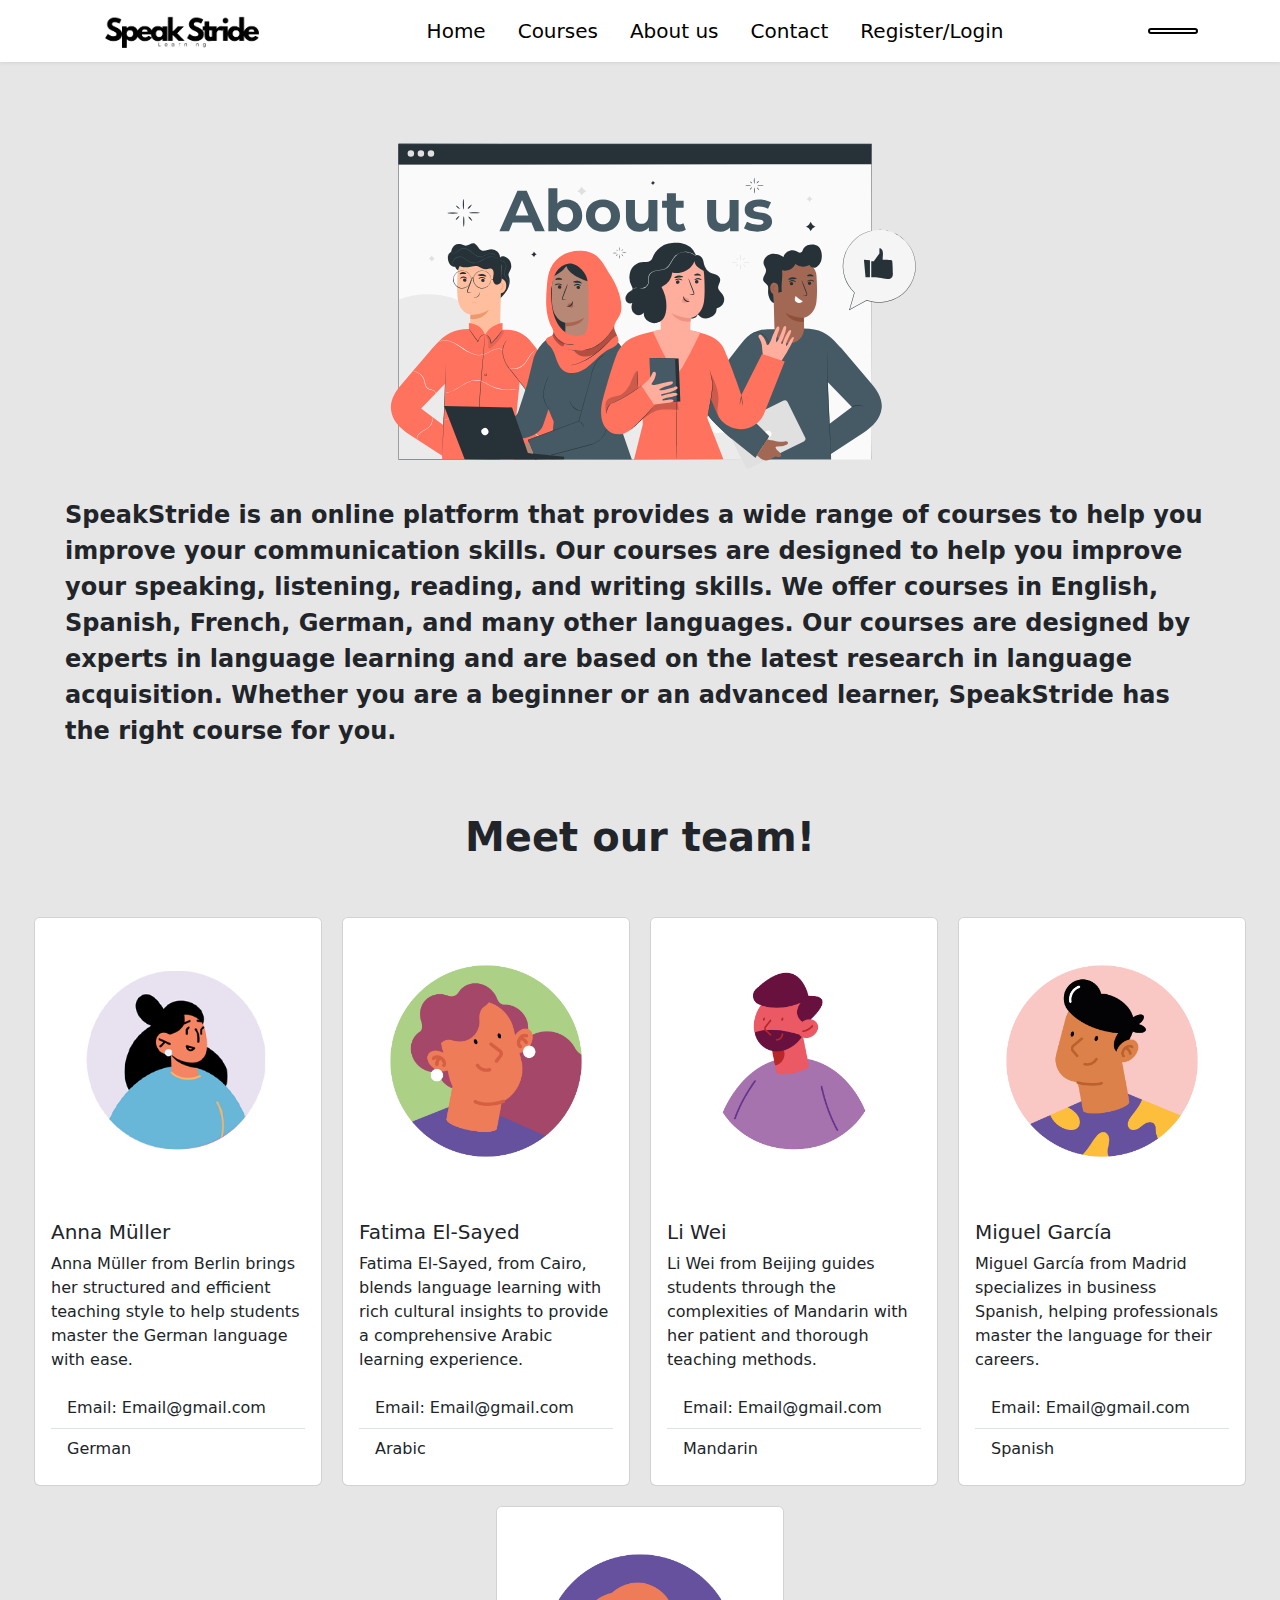
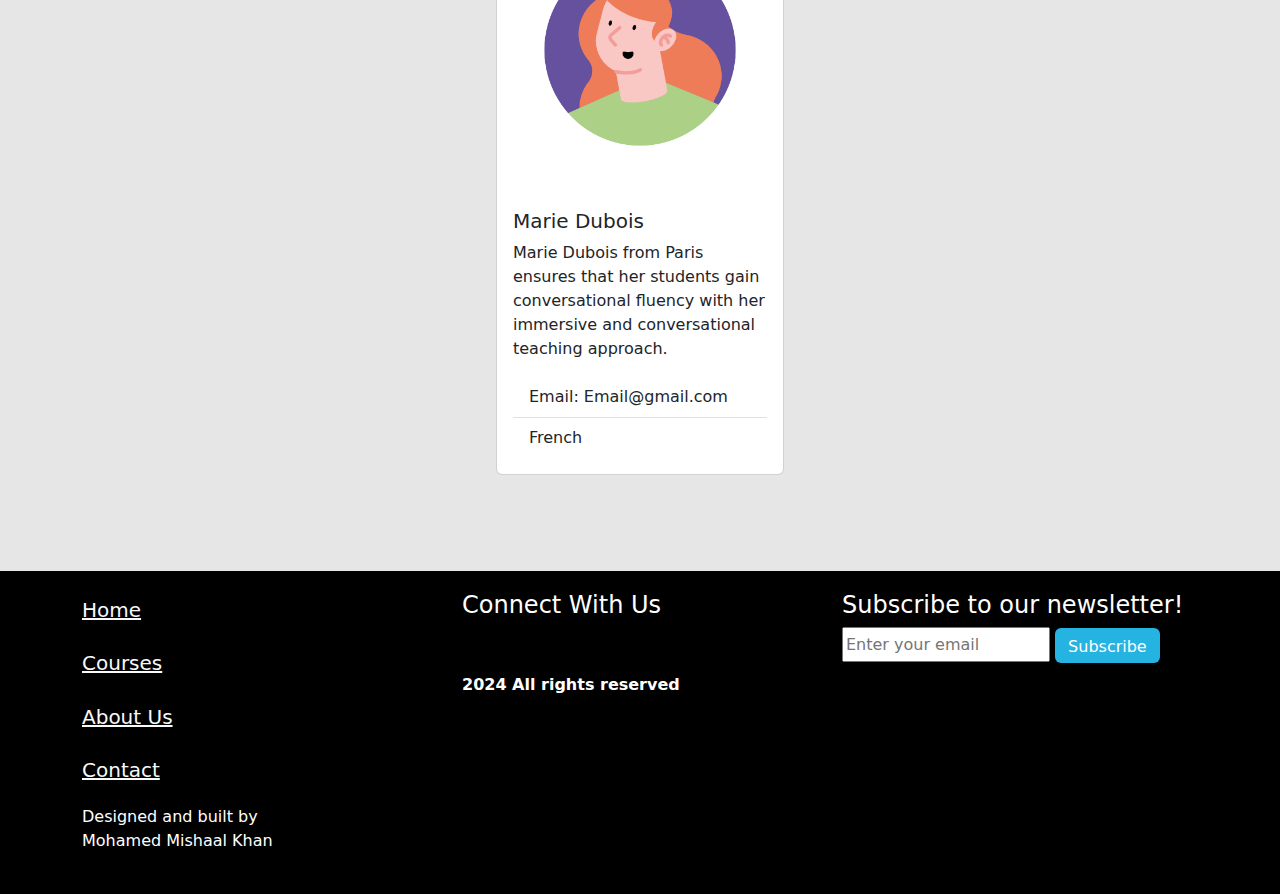
<file: about-us.html>
<!DOCTYPE html>
<html lang="en">
    <head>
        <!-- Meta information for character encoding and viewport settings -->
        <meta charset="UTF-8" />
        <meta name="viewport" content="width=device-width, initial-scale=1.0" />
        <!-- Title of the webpage -->
        <title>SpeakStride</title>
        <!-- Linking to external CSS files for styling -->
        <link rel="stylesheet" href="styles.css" />
        <link href="https://cdn.jsdelivr.net/npm/bootstrap@5.3.3/dist/css/bootstrap.min.css" rel="stylesheet" crossorigin="anonymous" />
        <link
            rel="stylesheet"
            href="https://cdnjs.cloudflare.com/ajax/libs/font-awesome/6.5.2/css/all.min.css"
            integrity="sha512-SnH5WK+bZxgPHs44uWIX+LLJAJ9/2PkPKZ5QiAj6Ta86w+fsb2TkcmfRyVX3pBnMFcV7oQPJkl9QevSCWr3W6A=="
            crossorigin="anonymous"
            referrerpolicy="no-referrer"
        />
        <!-- Internal styling for the body background color and height -->
        <style>
            body {
                position: relative;
                margin: 0;
                background-color: #e6e6e6;
                height: 100vh;
            }

            /* 
            This section is commented out.
            It applies a blurred background image to the body element.
            */
            /*
            body::before {
                content: "";
                position: fixed;
                top: -0%;
                left: -0%;
                right: -0%;
                bottom: -0%;
                background-image: url("./images/4873152.jpg");
                background-repeat: no-repeat;
                background-attachment: fixed;
                background-size: cover;
                background-position: center;
                filter: blur(6px); 
                z-index: -1; 
            }
            */
        </style>
    </head>
    <body>
        <!-- Navigation bar -->
        <nav class="navbar navbar-expand-lg navbar-light" style="background-color: white; box-shadow: 0px 0px 4px 0px #c9c5c5">
            <div class="container">
                <!-- Navbar brand/logo -->
                <a class="navbar-brand fs-4" style="color: black; font-weight: bold" href="index.html">
                    <img src="Logo/Speak_1-removebg-preview.png" alt="logo" style="width: 200px" />
                </a>
                <!-- Navbar toggler for mobile view -->
                <button
                    class="navbar-toggler shadow-none border-1"
                    type="button"
                    style="border: 2px solid #c9c9c9; background-color: white; color: black"
                    data-bs-toggle="offcanvas"
                    data-bs-target="#offcanvasDarkNavbar"
                    aria-controls="offcanvasDarkNavbar"
                    aria-label="Toggle navigation"
                >
                    <i class="fa-solid fa-bars"></i>
                </button>
                <!-- Sidebar for navigation links -->
                <div
                    class="sidebar offcanvas offcanvas-start text-bg-light"
                    tabindex="-1"
                    id="offcanvasDarkNavbar"
                    aria-labelledby="offcanvasDarkNavbarLabel"
                >
                    <!-- Sidebar header -->
                    <div class="offcanvas-header text-white border-bottom">
                        <h5 class="offcanvas-title" id="offcanvasDarkNavbarLabel" style="color: black">SpeakStride</h5>
                        <button type="button" class="btn-close btn-close-black shadow-none" data-bs-dismiss="offcanvas" aria-label="Close"></button>
                    </div>
                    <!-- Sidebar body with navigation links -->
                    <div class="offcanvas-body d-flex flex-column flex-lg-row p-4 p-lg-0">
                        <ul class="navbar-nav justify-content-center align-items-center fs-5 flex-grow-1 pe-3">
                            <li class="nav-item mx-2">
                                <a class="nav-link active" aria-current="page" style="color: black" href="index.html">Home</a>
                            </li>
                            <li class="nav-item mx-2">
                                <a class="nav-link" style="color: black" href="courses.html">Courses</a>
                            </li>
                            <li class="nav-item mx-2">
                                <a class="nav-link" style="color: black" href="about-us.html">About us</a>
                            </li>
                            <li class="nav-item mx-2">
                                <a class="nav-link" style="color: black" href="contact.html">Contact</a>
                            </li>
                            <li class="nav-item mx-2">
                                <a class="nav-link" style="color: black" href="register.html">Register/Login</a>
                            </li>
                        </ul>
                        <!-- Cart button -->
                        <div class="d-flex flex-column flex-lg-row justify-content-center align-items-center gap-3">
                            <button
                                id="cartButton"
                                style="width: 50px; border: 2px solid black; border-radius: 10px; background-color: white; transition: all 0.5s"
                                class="loginButton"
                            >
                                <i class="fa-solid fa-cart-shopping"></i>
                            </button>
                        </div>
                    </div>
                </div>
            </div>
        </nav>
        <!-- Main content section -->
        <div style="display: flex; flex-direction: column; justify-content: center; align-items: center">
            <!-- Image section -->
            <div class="col-12 col-md-6">
                <img src="images/About us page-pana.svg" alt="About Us" class="img-fluid" />
            </div>
            <!-- Text section with information about SpeakStride -->
            <div style="display: flex; flex-direction: column; width: 1150px">
                <h1 class="text-left"></h1>
                <p class="text-left" style="font-size: 1.5em; font-weight: bold">
                    SpeakStride is an online platform that provides a wide range of courses to help you improve your communication skills. Our courses
                    are designed to help you improve your speaking, listening, reading, and writing skills. We offer courses in English, Spanish,
                    French, German, and many other languages. Our courses are designed by experts in language learning and are based on the latest
                    research in language acquisition. Whether you are a beginner or an advanced learner, SpeakStride has the right course for you.
                </p>
            </div>
        </div>
        <br /><br />
        <!-- Team section -->
        <div>
            <h1 class="text-center" style="font-weight: bold">Meet our team!</h1>
            <br />
            <br />
            <!-- Cards with team members information -->
            <div style="display: flex; gap: 20px; justify-content: center; flex-wrap: wrap">
                <div class="col-12 col-md-4" style="width: fit-content">
                    <div class="card" style="width: 18rem">
                        <img src="images/2.png" class="card-img-top" alt="..." />
                        <div class="card-body">
                            <h5 class="card-title">Anna Müller</h5>
                            <p class="card-text">
                                Anna Müller from Berlin brings her structured and efficient teaching style to help students master the German language
                                with ease.
                            </p>
                            <ul class="list-group list-group-flush">
                                <li class="list-group-item">Email: Email@gmail.com</li>
                                <li class="list-group-item">German</li>
                            </ul>
                        </div>
                    </div>
                </div>
                <div class="col-12 col-md-4" style="width: fit-content">
                    <div class="card" style="width: 18rem">
                        <img src="images/4.jpg" class="card-img-top" alt="..." />
                        <div class="card-body">
                            <h5 class="card-title">Fatima El-Sayed</h5>
                            <p class="card-text">
                                Fatima El-Sayed, from Cairo, blends language learning with rich cultural insights to provide a comprehensive Arabic
                                learning experience.
                            </p>
                            <ul class="list-group list-group-flush">
                                <li class="list-group-item">Email: Email@gmail.com</li>
                                <li class="list-group-item">Arabic</li>
                            </ul>
                        </div>
                    </div>
                </div>
                <div class="col-12 col-md-4" style="width: fit-content">
                    <div class="card" style="width: 18rem">
                        <img src="images/3.jpg" class="card-img-top" alt="..." />
                        <div class="card-body">
                            <h5 class="card-title">Li Wei</h5>
                            <p class="card-text">
                                Li Wei from Beijing guides students through the complexities of Mandarin with her patient and thorough teaching
                                methods.
                            </p>
                            <ul class="list-group list-group-flush">
                                <li class="list-group-item">Email: Email@gmail.com</li>
                                <li class="list-group-item">Mandarin</li>
                            </ul>
                        </div>
                    </div>
                </div>
                <div class="col-12 col-md-4" style="width: fit-content">
                    <div class="card" style="width: 18rem">
                        <img src="images/2.jpg" class="card-img-top" alt="..." />
                        <div class="card-body">
                            <h5 class="card-title">Miguel García</h5>
                            <p class="card-text">
                                Miguel García from Madrid specializes in business Spanish, helping professionals master the language for their
                                careers.
                            </p>
                            <ul class="list-group list-group-flush">
                                <li class="list-group-item">Email: Email@gmail.com</li>
                                <li class="list-group-item">Spanish</li>
                            </ul>
                        </div>
                    </div>
                </div>
                <div class="col-12 col-md-4" style="width: fit-content">
                    <div class="card" style="width: 18rem">
                        <img src="images/1.jpg" class="card-img-top" alt="..." />
                        <div class="card-body">
                            <h5 class="card-title">Marie Dubois</h5>
                            <p class="card-text">
                                Marie Dubois from Paris ensures that her students gain conversational fluency with her immersive and conversational
                                teaching approach.
                            </p>
                            <ul class="list-group list-group-flush">
                                <li class="list-group-item">Email: Email@gmail.com</li>
                                <li class="list-group-item">French</li>
                            </ul>
                        </div>
                    </div>
                </div>
            </div>
        </div>
        <br />
        <br />
        <br />
        <br />
        <!-- Footer section -->
        <section class="footer" id="6">
            <div class="container">
                <div class="row footer-cont">
                    <div class="col-12 col-md">
                        <h3><a href="index.html" style="font-size: 20px" class="foot" id="7">Home</a></h3>
                        <h3><a href="courses.html" style="font-size: 20px" class="foot" id="7">Courses</a></h3>
                        <h3><a href="about-us.html" style="font-size: 20px" class="foot" id="7">About Us</a></h3>
                        <h3><a href="contact.html" style="font-size: 20px" class="foot" id="7">Contact</a></h3>
                        <p>
                            Designed and built by<br />
                            Mohamed Mishaal Khan
                        </p>
                    </div>
                    <div class="col-12 col-md">
                        <h4>Connect With Us</h4>
                        <ul class="socil list-unstyled">
                            <li>
                                <a href="https://www.facebook.com" class="fab fa-facebook" aria-hidden="true" title="Facebook" alt="Facebook"></a>
                            </li>
                            <li><a href="https://www.X.com" class="fab fa-twitter" aria-hidden="true" title="twitter" alt="twitter"></a></li>
                            <li>
                                <a href="https://www.instagram.com" class="fab fa-instagram" aria-hidden="true" title="instagram" alt="instagram"></a>
                            </li>
                            <li>
                                <a href="https://www.gmail.com" class="fas fa-envelope" aria-hidden="true" title="Gmail" alt="Gmail"></a>
                            </li>
                            <h4 style="text-align: justify; font-weight: bold; font-size: 1em">2024 All rights reserved</h4>
                        </ul>
                    </div>
                    <div class="col-12 col-md" style="position: relative">
                        <h4>Subscribe to our newsletter!</h4>
                        <form action="#" class="subscribe">
                            <label for="subscribe-email" class="visually-hidden">Email Address</label>
                            <input type="email" placeholder="Enter your email" id="subscribe-email" required style="height: 35px" />
                            <button class="btn" style="background-color: #25b3e1; height: 35px; color: white" id="subscribe-button">Subscribe</button>
                        </form>
                    </div>
                </div>
                <div class="row text-center"></div>
            </div>
        </section>
        <!-- Modal for the shopping cart -->
        <div class="modal fade" id="cartModal" tabindex="-1" aria-labelledby="cartModalLabel" aria-hidden="true">
            <div class="modal-dialog">
                <div class="modal-content">
                    <div class="modal-header">
                        <h5 class="modal-title" id="cartModalLabel">Your Cart</h5>
                        <button type="button" class="btn-close" data-bs-dismiss="modal" aria-label="Close"></button>
                    </div>
                    <div class="modal-body">
                        <ul id="cartItems" class="list-group">
                            <!-- Cart items will be dynamically added here -->
                        </ul>
                        <div class="mt-3">
                            <h5>Total: $<span id="cartTotal">0</span></h5>
                        </div>
                    </div>
                    <div class="modal-footer">
                        <button type="button" class="btn btn-secondary" data-bs-dismiss="modal">Close</button>
                        <button type="button" class="btn btn-primary" id="checkoutButton">Checkout</button>
                    </div>
                </div>
            </div>
        </div>
        <!-- External scripts -->
        <script src="script.js" defer></script>
        <script src="https://cdn.jsdelivr.net/npm/bootstrap@5.3.3/dist/js/bootstrap.bundle.min.js" crossorigin="anonymous"></script>
    </body>
</html>
</file>
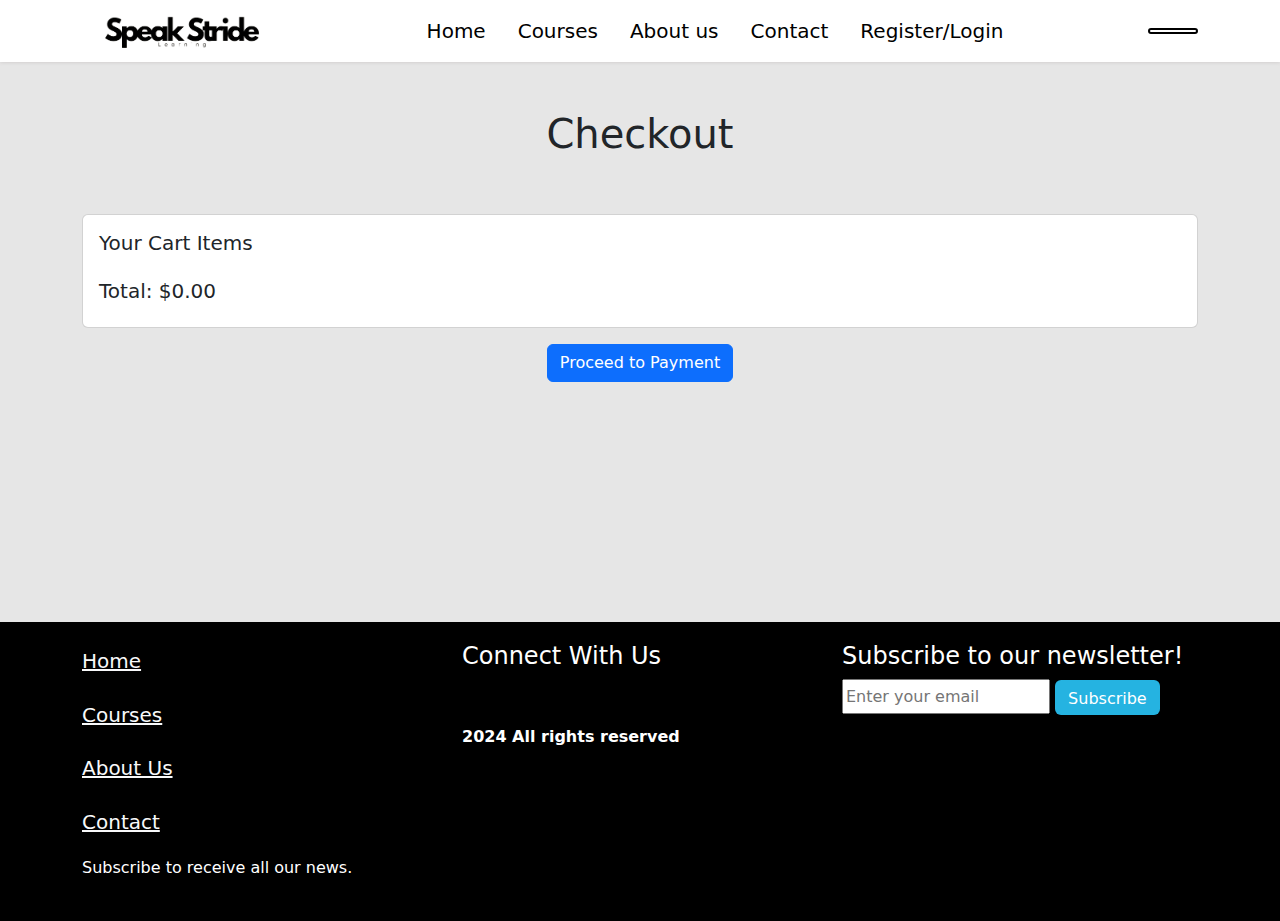
<file: checkout.html>
<!DOCTYPE html>
<html lang="en">
    <head>
        <meta charset="UTF-8" />
        <meta name="viewport" content="width=device-width, initial-scale=1.0" />
        <title>Checkout - SpeakStride</title>
        <link rel="stylesheet" href="styles.css" />
        <link href="https://cdn.jsdelivr.net/npm/bootstrap@5.3.3/dist/css/bootstrap.min.css" rel="stylesheet" crossorigin="anonymous" />
        <link
            rel="stylesheet"
            href="https://cdnjs.cloudflare.com/ajax/libs/font-awesome/6.5.2/css/all.min.css"
            integrity="sha512-SnH5WK+bZxgPHs44uWIX+LLJAJ9/2PkPKZ5QiAj6Ta86w+fsb2TkcmfRyVX3pBnMFcV7oQPJkl9QevSCWr3W6A=="
            crossorigin="anonymous"
            referrerpolicy="no-referrer"
        />
    </head>
    <body>
        <style>
            body {
                position: relative;
                margin: 0;
                background-color: #e6e6e6;
                height: 100vh;
            }
        </style>
        <nav class="navbar navbar-expand-lg navbar-light" style="background-color: white; box-shadow: 0px 0px 4px 0px #c9c5c5">
            <div class="container">
                <a class="navbar-brand fs-4" style="color: black; font-weight: bold" href="index.html">
                    <img src="Logo/Speak_1-removebg-preview.png" alt="logo" style="width: 200px" />
                </a>

                <button
                    class="navbar-toggler shadow-none border-1"
                    type="button"
                    style="border: 2px solid #c9c9c9; background-color: white; color: black"
                    data-bs-toggle="offcanvas"
                    data-bs-target="#offcanvasDarkNavbar"
                    aria-controls="offcanvasDarkNavbar"
                    aria-label="Toggle navigation"
                >
                    <i class="fa-solid fa-bars"></i>
                </button>

                <!--sidebar-->
                <div
                    class="sidebar offcanvas offcanvas-start text-bg-light"
                    tabindex="-1"
                    id="offcanvasDarkNavbar"
                    aria-labelledby="offcanvasDarkNavbarLabel"
                >
                    <!--sidebar header--->
                    <div class="offcanvas-header text-white border-bottom">
                        <h5 class="offcanvas-title" id="offcanvasDarkNavbarLabel" style="color: black">SpeakStride</h5>
                        <button type="button" class="btn-close btn-close-black shadow-none" data-bs-dismiss="offcanvas" aria-label="Close"></button>
                    </div>
                    <div class="offcanvas-body d-flex flex-column flex-lg-row p-4 p-lg-0">
                        <ul class="navbar-nav justify-content-center align-items-center fs-5 flex-grow-1 pe-3">
                            <li class="nav-item mx-2">
                                <a class="nav-link active" aria-current="page" style="color: black" href="index.html">Home</a>
                            </li>

                            <li class="nav-item mx-2">
                                <a class="nav-link" style="color: black" href="courses.html">Courses</a>
                            </li>
                            <li class="nav-item mx-2">
                                <a class="nav-link" style="color: black" href="about-us.html">About us</a>
                            </li>

                            <li class="nav-item mx-2">
                                <a class="nav-link" style="color: black" href="contact.html">Contact</a>
                            </li>
                            <li class="nav-item mx-2">
                                <a class="nav-link" style="color: black" href="register.html">Register/Login</a>
                            </li>
                        </ul>
                        <!--Login/Sign up-->
                        <div class="d-flex flex-column flex-lg-row justify-content-center align-items-center gap-3">
                            <button
                                id="cartButton"
                                style="width: 50px; border: 2px solid black; border-radius: 10px; background-color: white; transition: all 0.5s"
                                class="loginButton"
                            >
                                <i class="fa-solid fa-cart-shopping"></i>
                            </button>
                        </div>
                    </div>
                </div>
            </div>
        </nav>

        <main>
            <div class="container">
                <div class="row">
                    <div class="col-md-12">
                        <h1 class="text-center mt-5">Checkout</h1>
                    </div>
                </div>
                <div class="row">
                    <div class="col-md-12">
                        <div class="card mt-5">
                            <div class="card-body">
                                <h5 class="card-title">Your Cart Items</h5>
                                <ul id="cartItems1" class="list-group">
                                    <!-- Cart items will be dynamically added here -->
                                </ul>
                                <div class="mt-3">
                                    <h5>Total: $<span id="cartTotal">0</span></h5>
                                </div>
                            </div>
                        </div>
                    </div>
                </div>
                <div class="row mt-3">
                    <div class="col-md-12 text-center">
                        <button type="button" class="btn btn-primary" id="checkoutButton1">Proceed to Payment</button>
                    </div>
                </div>
            </div>
        </main>
        <br /><br /><br /><br /><br />
        <br /><br /><br /><br /><br />
        <section class="footer" id="6">
            <div class="container">
                <div class="row footer-cont">
                    <div class="col-12 col-md">
                        <h3><a href="index.html" style="font-size: 20px" class="foot" id="7">Home</a></h3>
                        <h3><a href="courses.html" style="font-size: 20px" class="foot" id="7">Courses</a></h3>
                        <h3><a href="about-us.html" style="font-size: 20px" class="foot" id="7">About Us</a></h3>
                        <h3><a href="contact.html" style="font-size: 20px" class="foot" id="7">Contact</a></h3>
                        <p>Subscribe to receive all our news.</p>
                    </div>

                    <div class="col-12 col-md">
                        <h4>Connect With Us</h4>
                        <ul class="socil list-unstyled">
                            <li><a href="https://www.facebook.com" class="fab fa-facebook" aria-hidden="true" title="Facebook" alt="Facebook"></a></li>
                            <li><a href="https://www.X.com" class="fab fa-twitter" aria-hidden="true" title="twitter" alt="twitter"></a></li>
                            <li>
                                <a href="https://www.instagram.com" class="fab fa-instagram" aria-hidden="true" title="instagram" alt="instagram"></a>
                            </li>
                            <li>
                                <a href="https://www.gmail.com" class="fas fa-envelope" aria-hidden="true" title="Gmail" alt="Gmail"></a>
                            </li>

                            <h4 style="text-align: justify; font-weight: bold; font-size: 1em">2024 All rights reserved</h4>
                        </ul>
                    </div>
                    <div class="col-12 col-md" style="position: relative">
                        <h4>Subscribe to our newsletter!</h4>
                        <form action="#" class="subscribe">
                            <label for="subscribe-email" class="visually-hidden">Email Address</label>
                            <input type="email" placeholder="Enter your email" id="subscribe-email" required style="height: 35px" />
                            <button class="btn" style="background-color: #25b3e1; height: 35px; color: white" id="subscribe-button">Subscribe</button>
                        </form>
                    </div>
                </div>
                <div class="row text-center"></div>
            </div>
        </section>

        <div class="modal fade" id="checkoutModal" tabindex="-1" aria-labelledby="checkoutModalLabel" aria-hidden="true">
            <div class="modal-dialog">
                <div class="modal-content">
                    <div class="modal-header">
                        <h5 class="modal-title" id="checkoutModalLabel" style="font-weight: bold">Payment Gateway</h5>
                        <button type="button" class="btn-close" data-bs-dismiss="modal" aria-label="Close"></button>
                    </div>
                    <div class="modal-body">
                        <form id="checkoutForm" novalidate>
                            <div class="mb-3">
                                <label for="name" class="form-label">Name</label>
                                <input type="text" class="form-control" id="name" required />
                                <div class="invalid-feedback">Please enter your name.</div>
                            </div>
                            <div class="mb-3">
                                <label for="email" class="form-label">Email</label>
                                <input type="email" class="form-control" id="email" required />
                                <div class="invalid-feedback">Please enter a valid email address.</div>
                            </div>
                            <div class="mb-3">
                                <label for="phone" class="form-label">Phone Number</label>
                                <input type="text" class="form-control" id="phone" required pattern="\d{10}" maxlength="10" />
                                <div class="invalid-feedback">Please enter a valid 10-digit phone number.</div>
                            </div>
                            <div class="mb-3">
                                <label for="city" class="form-label">City</label>
                                <input type="text" class="form-control" id="city" required />
                                <div class="invalid-feedback">Please enter your city.</div>
                            </div>
                            <div class="mb-3">
                                <label for="address" class="form-label">Address</label>
                                <input type="text" class="form-control" id="address" required />
                                <div class="invalid-feedback">Please enter your address.</div>
                            </div>
                            <!-- Payment method selection -->
                            <div class="mb-3">
                                <label for="paymentMethod" class="form-label">Payment Method</label>
                                <select class="form-select" id="paymentMethod" required>
                                    <option value="" disabled>Select a payment method</option>
                                    <option value="creditCard" selected>Credit Card</option>
                                    <option value="paypal">PayPal</option>
                                    <option value="bankTransfer">Bank Transfer</option>
                                </select>
                                <div class="invalid-feedback">Please select a payment method.</div>
                            </div>
                        </form>
                        <!-- Credit Card details -->
                        <form id="checkoutForm1" novalidate>
                            <div id="creditCardDetails" class="payment-details">
                                <div class="mb-3">
                                    <label for="cardNumber" class="form-label">Card Number</label>
                                    <input
                                        type="text"
                                        class="form-control"
                                        id="cardNumber"
                                        required
                                        pattern="\d{16}"
                                        maxlength="16"
                                        inputmode="numeric"
                                    />
                                    <div class="invalid-feedback">Please enter a valid 16-digit card number.</div>
                                </div>
                                <div class="mb-3">
                                    <label for="expirationDate" class="form-label">Expiration Date</label>
                                    <input
                                        type="text"
                                        class="form-control"
                                        id="expirationDate"
                                        required
                                        pattern="\d{2}/\d{2}"
                                        placeholder="MM/YY"
                                        maxlength="5"
                                    />
                                    <div class="invalid-feedback">Please enter a valid expiration date (MM/YY).</div>
                                </div>
                                <div class="mb-3">
                                    <label for="cvv" class="form-label">CVV</label>
                                    <input type="password" class="form-control" id="cvv" required pattern="\d{3}" maxlength="3" />
                                    <div class="invalid-feedback">Please enter a valid 3-digit CVV.</div>
                                </div>
                            </div>
                        </form>
                        <form id="checkoutForm2" novalidate>
                            <!-- PayPal details -->
                            <div id="paypalDetails" class="payment-details">
                                <div class="mb-3">
                                    <label for="paypalEmail" class="form-label">PayPal Email</label>
                                    <input type="email" class="form-control" id="paypalEmail" required />
                                    <div class="invalid-feedback">Please enter a valid PayPal email address.</div>
                                </div>
                            </div>
                        </form>
                        <form id="checkoutForm3" novalidate>
                            <!-- Bank Transfer details -->
                            <div id="bankTransferDetails" class="payment-details">
                                <div class="mb-3">
                                    <label for="accountNumber" class="form-label">Account Number</label>
                                    <input type="text" class="form-control" id="accountNumber" required pattern="\d{10,12}" maxlength="12" />
                                    <div class="invalid-feedback">Please enter a valid account number.</div>
                                </div>
                                <div class="mb-3">
                                    <label for="bankName" class="form-label">Bank Name</label>
                                    <input type="text" class="form-control" id="bankName" required />
                                    <div class="invalid-feedback">Please enter your bank name.</div>
                                </div>
                                <div class="mb-3">
                                    <label for="routingNumber" class="form-label">Routing Number</label>
                                    <input type="text" class="form-control" id="routingNumber" required pattern="\d{9}" maxlength="9" />
                                    <div class="invalid-feedback">Please enter a valid routing number.</div>
                                </div>
                            </div>
                        </form>

                        <button type="submit" class="btn btn-primary" id="submit-checkout">Submit</button>
                    </div>
                </div>
            </div>
        </div>
        <div class="modal fade" id="cartModal" tabindex="-1" aria-labelledby="cartModalLabel" aria-hidden="true">
            <div class="modal-dialog">
                <div class="modal-content">
                    <div class="modal-header">
                        <h5 class="modal-title" id="cartModalLabel">Your Cart</h5>
                        <button type="button" class="btn-close" data-bs-dismiss="modal" aria-label="Close"></button>
                    </div>
                    <div class="modal-body">
                        <ul id="cartItems" class="list-group">
                            <!-- Cart items will be dynamically added here -->
                        </ul>
                        <div class="mt-3">
                            <h5>Total: $<span id="cartTotal">0</span></h5>
                        </div>
                    </div>
                    <div class="modal-footer">
                        <button type="button" class="btn btn-secondary" data-bs-dismiss="modal">Close</button>
                        <button type="button" class="btn btn-primary" id="checkoutButton">Checkout</button>
                    </div>
                </div>
            </div>
        </div>
        <script src="script.js" defer></script>
        <script src="https://cdn.jsdelivr.net/npm/bootstrap@5.3.3/dist/js/bootstrap.bundle.min.js" crossorigin="anonymous"></script>
        <script>
            document.addEventListener("DOMContentLoaded", function () {
                const cartItemsList = document.getElementById("cartItems1")
                const cartTotal = document.getElementById("cartTotal")
                const checkoutButton1 = document.getElementById("checkoutButton1")
                const checkoutModal = new bootstrap.Modal(document.getElementById("checkoutModal"))
                const checkoutForm = document.getElementById("checkoutForm")
                const paymentMethodSelect = document.getElementById("paymentMethod")
                const creditCardDetails = document.getElementById("creditCardDetails")
                const paypalDetails = document.getElementById("paypalDetails")
                const bankTransferDetails = document.getElementById("bankTransferDetails")
                showCart()

                paymentMethodSelect.addEventListener("change", function () {
                    const selectedMethod = paymentMethodSelect.value
                    creditCardDetails.style.display = selectedMethod === "creditCard" ? "block" : "none"
                    paypalDetails.style.display = selectedMethod === "paypal" ? "block" : "none"
                    bankTransferDetails.style.display = selectedMethod === "bankTransfer" ? "block" : "none"
                })

                function showCart() {
                    const cart = JSON.parse(localStorage.getItem("cart")) || []
                    cartItemsList.innerHTML = ""
                    let total = 0
                    cart.forEach((item, index) => {
                        total += item.price
                        const listItem = document.createElement("li")
                        listItem.classList.add("list-group-item", "d-flex", "justify-content-between", "align-items-center")
                        listItem.innerHTML = `
                            <div>
                                <img src="${item.image}" alt="${
                            item.title
                        }" style="width: 50px; height: 50px; object-fit: cover; margin-right: 10px;">
                                ${item.title} - $${item.price.toFixed(2)}
                            </div>
                            <button class="btn btn-danger btn-sm remove-from-cart" data-index="${index}">Remove</button>
                        `
                        cartItemsList.appendChild(listItem)
                    })
                    cartTotal.innerText = total.toFixed(2)

                    document.querySelectorAll(".remove-from-cart").forEach((button) => {
                        button.addEventListener("click", function () {
                            const index = this.getAttribute("data-index")
                            removeFromCart(index)
                        })
                    })
                }

                function removeFromCart(index) {
                    let cart = JSON.parse(localStorage.getItem("cart")) || []
                    cart.splice(index, 1)
                    localStorage.setItem("cart", JSON.stringify(cart))
                    showCart()
                }

                checkoutButton1.addEventListener("click", function () {
                    creditCardDetails.style.display = "block"
                    paypalDetails.style.display = "none"
                    bankTransferDetails.style.display = "none"
                    checkoutModal.show()
                })
                const submitCheckout = document.getElementById("submit-checkout")
                submitCheckout.addEventListener("click", function () {
                    const checkoutForm = document.getElementById("checkoutForm")
                    const checkoutForm1 = document.getElementById("checkoutForm1")
                    const checkoutForm2 = document.getElementById("checkoutForm2")
                    const checkoutForm3 = document.getElementById("checkoutForm3")
                    const selectedMethod = paymentMethodSelect.value

                    if (
                        (checkoutForm.checkValidity() && selectedMethod === "creditCard" && checkoutForm1.checkValidity()) ||
                        (selectedMethod === "paypal" && checkoutForm2.checkValidity()) ||
                        (selectedMethod === "bankTransfer" && checkoutForm3.checkValidity())
                    ) {
                        alert("Checkout completed successfully!")
                        localStorage.removeItem("cart")
                        showCart()
                        checkoutModal.hide()
                    } else {
                        checkoutForm.classList.add("was-validated")
                        checkoutForm1.classList.add("was-validated")
                        checkoutForm2.classList.add("was-validated")
                        checkoutForm3.classList.add("was-validated")
                    }
                })
            })
        </script>
    </body>
</html>
</file>
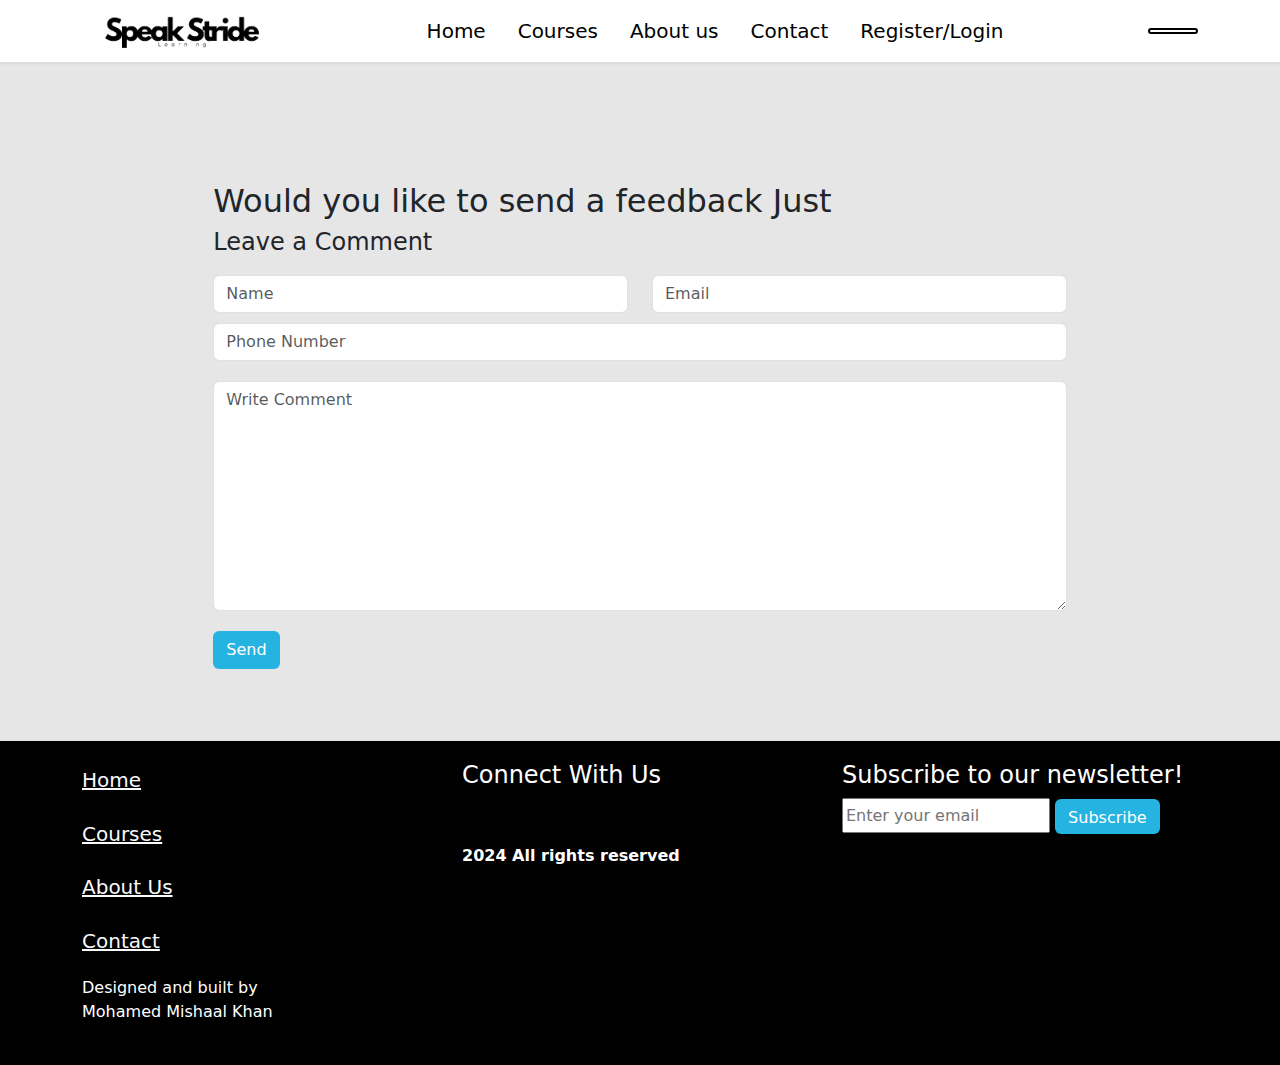
<file: contact.html>
<!DOCTYPE html>
<html lang="en">
<head>
    <meta charset="UTF-8" />
    <meta name="viewport" content="width=device-width, initial-scale=1.0" />
    <title>SpeakStride</title>
    <link rel="stylesheet" href="styles.css" />
    <link
        href="https://cdn.jsdelivr.net/npm/bootstrap@5.3.3/dist/css/bootstrap.min.css"
        rel="stylesheet"
        integrity="sha384-QWTKZyjpPEjISv5WaRU9OFeRpok6YctnYmDr5pNlyT2bRjXh0JMhjY6hW+ALEwIH"
        crossorigin="anonymous"
    />
    <link
        rel="stylesheet"
        href="https://cdnjs.cloudflare.com/ajax/libs/font-awesome/6.5.2/css/all.min.css"
        integrity="sha512-SnH5WK+bZxgPHs44uWIX+LLJAJ9/2PkPKZ5QiAj6Ta86w+fsb2TkcmfRyVX3pBnMFcV7oQPJkl9QevSCWr3W6A=="
        crossorigin="anonymous"
        referrerpolicy="no-referrer"
    />
    <style>
        body {
            position: relative;
            margin: 0;
            background-color: #e6e6e6;
            height: 100vh;
        }
    </style>
</head>
<script src="script.js" defer></script>

<body>
    <nav class="navbar navbar-expand-lg navbar-light" style="background-color: white; box-shadow: 0px 0px 4px 0px #c9c5c5">
        <div class="container">
            <a class="navbar-brand fs-4" style="color: black; font-weight: bold" href="index.html">
                <img src="Logo/Speak_1-removebg-preview.png" alt="logo" style="width: 200px" />
            </a>

            <button
                class="navbar-toggler shadow-none border-1"
                type="button"
                style="border: 2px solid #c9c9c9; background-color: white; color: black"
                data-bs-toggle="offcanvas"
                data-bs-target="#offcanvasDarkNavbar"
                aria-controls="offcanvasDarkNavbar"
                aria-label="Toggle navigation"
            >
                <i class="fa-solid fa-bars"></i>
            </button>

            <!--sidebar-->
            <div
                class="sidebar offcanvas offcanvas-start text-bg-light"
                tabindex="-1"
                id="offcanvasDarkNavbar"
                aria-labelledby="offcanvasDarkNavbarLabel"
            >
                <!--sidebar header--->
                <div class="offcanvas-header text-white border-bottom">
                    <h5 class="offcanvas-title" id="offcanvasDarkNavbarLabel" style="color: black">SpeakStride</h5>
                    <button type="button" class="btn-close btn-close-black shadow-none" data-bs-dismiss="offcanvas" aria-label="Close"></button>
                </div>
                <div class="offcanvas-body d-flex flex-column flex-lg-row p-4 p-lg-0">
                    <ul class="navbar-nav justify-content-center align-items-center fs-5 flex-grow-1 pe-3">
                        <li class="nav-item mx-2">
                            <a class="nav-link active" aria-current="page" style="color: black" href="index.html">Home</a>
                        </li>

                        <li class="nav-item mx-2">
                            <a class="nav-link" style="color: black" href="courses.html">Courses</a>
                        </li>
                        <li class="nav-item mx-2">
                            <a class="nav-link" style="color: black" href="about-us.html">About us</a>
                        </li>

                        <li class="nav-item mx-2">
                            <a class="nav-link" style="color: black" href="contact.html">Contact</a>
                        </li>
                        <li class="nav-item mx-2">
                            <a class="nav-link" style="color: black" href="register.html">Register/Login</a>
                        </li>
                    </ul>
                    <!--Login/Sign up-->
                    <div class="d-flex flex-column flex-lg-row justify-content-center align-items-center gap-3">
                        <button
                            id="cartButton"
                            style="width: 50px; border: 2px solid black; border-radius: 10px; background-color: white; transition: all 0.5s"
                            class="loginButton"
                        >
                            <i class="fa-solid fa-cart-shopping"></i>
                        </button>
                    </div>
                </div>
            </div>
        </div>
    </nav>
    <br /><br /><br /><br /><br />

    <div style="display: flex; justify-content: center; width: 100%">
        <div class="col-md-8">
            <div class="object-bage">
                <h2>Would you like to send a feedback Just</h2>
                <div class="comment-form">
                    <h4>Leave a Comment</h4>
                    <form class="form-contact comment_form" action="#" id="commentForm">
                        <div class="row">
                            <div class="col-sm-6" style="margin-top: 10px">
                                <div class="form-group">
                                    <input class="form-control" name="name" id="inlineFormInput" type="text" placeholder="Name" required pattern="[A-Za-z\s]+" title="Name should only contain letters." />
                                </div>
                            </div>
                            <div class="col-sm-6" style="margin-top: 10px">
                                <div class="form-group">
                                    <input class="form-control" name="email" id="email" type="email" placeholder="Email" required />
                                </div>
                            </div>
                            <div class="col-12" style="margin-top: 10px">
                                <div class="form-group">
                                    <input class="form-control" name="phone" id="website" type="text" placeholder="Phone Number" required pattern="\d{10}" title="Phone number should be 10 digits." />
                                </div>
                            </div>
                            <div class="col-12" style="margin-top: 20px">
                                <div class="form-group">
                                    <textarea class="form-control w-100" name="comment" id="comment" cols="30" rows="9" placeholder="Write Comment" required></textarea>
                                </div>
                            </div>
                        </div>
                        <button type="button" class="btn" style="background-color: #25b3e1; color: white; margin-top: 20px" onclick="validateForm()">
                            Send
                        </button>
                    </form>
                </div>
            </div>
        </div>
    </div>
    <br /><br /><br />
    <section class="footer" id="6">
        <div class="container">
            <div class="row footer-cont">
                <div class="col-12 col-md">
                    <h3><a href="index.html" style="font-size: 20px" class="foot" id="7">Home</a></h3>
                    <h3><a href="courses.html" style="font-size: 20px" class="foot" id="7">Courses</a></h3>
                    <h3><a href="about-us.html" style="font-size: 20px" class="foot" id="7">About Us</a></h3>
                    <h3><a href="contact.html" style="font-size: 20px" class="foot" id="7">Contact</a></h3>
                    <p>
                        Designed and built by<br />
                        Mohamed Mishaal Khan
                    </p>
                </div>

                <div class="col-12 col-md">
                    <h4>Connect With Us</h4>
                    <ul class="socil list-unstyled">
                        <li><a href="https://www.facebook.com" class="fab fa-facebook" aria-hidden="true" title="Facebook" alt="Facebook"></a></li>
                        <li><a href="https://www.X.com" class="fab fa-twitter" aria-hidden="true" title="twitter" alt="twitter"></a></li>
                        <li>
                            <a href="https://www.instagram.com" class="fab fa-instagram" aria-hidden="true" title="instagram" alt="instagram"></a>
                        </li>
                        <li>
                            <a href="https://www.gmail.com" class="fas fa-envelope" aria-hidden="true" title="Gmail" alt="Gmail"></a>
                        </li>

                        <h4 style="text-align: justify; font-weight: bold; font-size: 1em">2024 All rights reserved</h4>
                    </ul>
                </div>
                <div class="col-12 col-md" style="position: relative">
                    <h4>Subscribe to our newsletter!</h4>
                    <form action="#" class="subscribe">
                        <label for="subscribe-email" class="visually-hidden">Email Address</label>
                        <input type="email" placeholder="Enter your email" id="subscribe-email" required style="height: 35px" />
                        <button class="btn" style="background-color: #25b3e1; height: 35px; color: white" id="subscribe-button">Subscribe</button>
                    </form>
                </div>
            </div>
            <div class="row text-center"></div>
        </div>
    </section>
    <div class="modal fade" id="cartModal" tabindex="-1" aria-labelledby="cartModalLabel" aria-hidden="true">
        <div class="modal-dialog">
            <div class="modal-content">
                <div class="modal-header">
                    <h5 class="modal-title" id="cartModalLabel">Your Cart</h5>
                    <button type="button" class="btn-close" data-bs-dismiss="modal" aria-label="Close"></button>
                </div>
                <div class="modal-body">
                    <ul id="cartItems" class="list-group">
                        <!-- Cart items will be dynamically added here -->
                    </ul>
                    <div class="mt-3">
                        <h5>Total: $<span id="cartTotal">0</span></h5>
                    </div>
                </div>
                <div class="modal-footer">
                    <button type="button" class="btn btn-secondary" data-bs-dismiss="modal">Close</button>
                    <button type="button" class="btn btn-primary" id="checkoutButton">Checkout</button>
                </div>
            </div>
        </div>
    </div>
    <script>
        function validateForm() {
            const name = document.getElementById("inlineFormInput");
            const email = document.getElementById("email");
            const phone = document.getElementById("website");
            const comment = document.getElementById("comment");

            const nameRegex = /^[A-Za-z\s]+$/;
            const phoneRegex = /^\d{10}$/;

            if (!nameRegex.test(name.value)) {
                alert("Name should only contain letters.");
                name.focus();
                return false;
            }

            if (!email.checkValidity()) {
                alert("Please enter a valid email.");
                email.focus();
                return false;
            }

            if (!phoneRegex.test(phone.value)) {
                alert("Phone number should be 10 digits.");
                phone.focus();
                return false;
            }

            if (comment.value.trim() === "") {
                alert("Comment cannot be empty.");
                comment.focus();
                return false;
            }

            alert("Request sent");
            return true;
        }
    </script>
    <script src="https://cdn.jsdelivr.net/npm/bootstrap@5.3.3/dist/js/bootstrap.bundle.min.js" crossorigin="anonymous"></script>
</body>
</html>
</file>
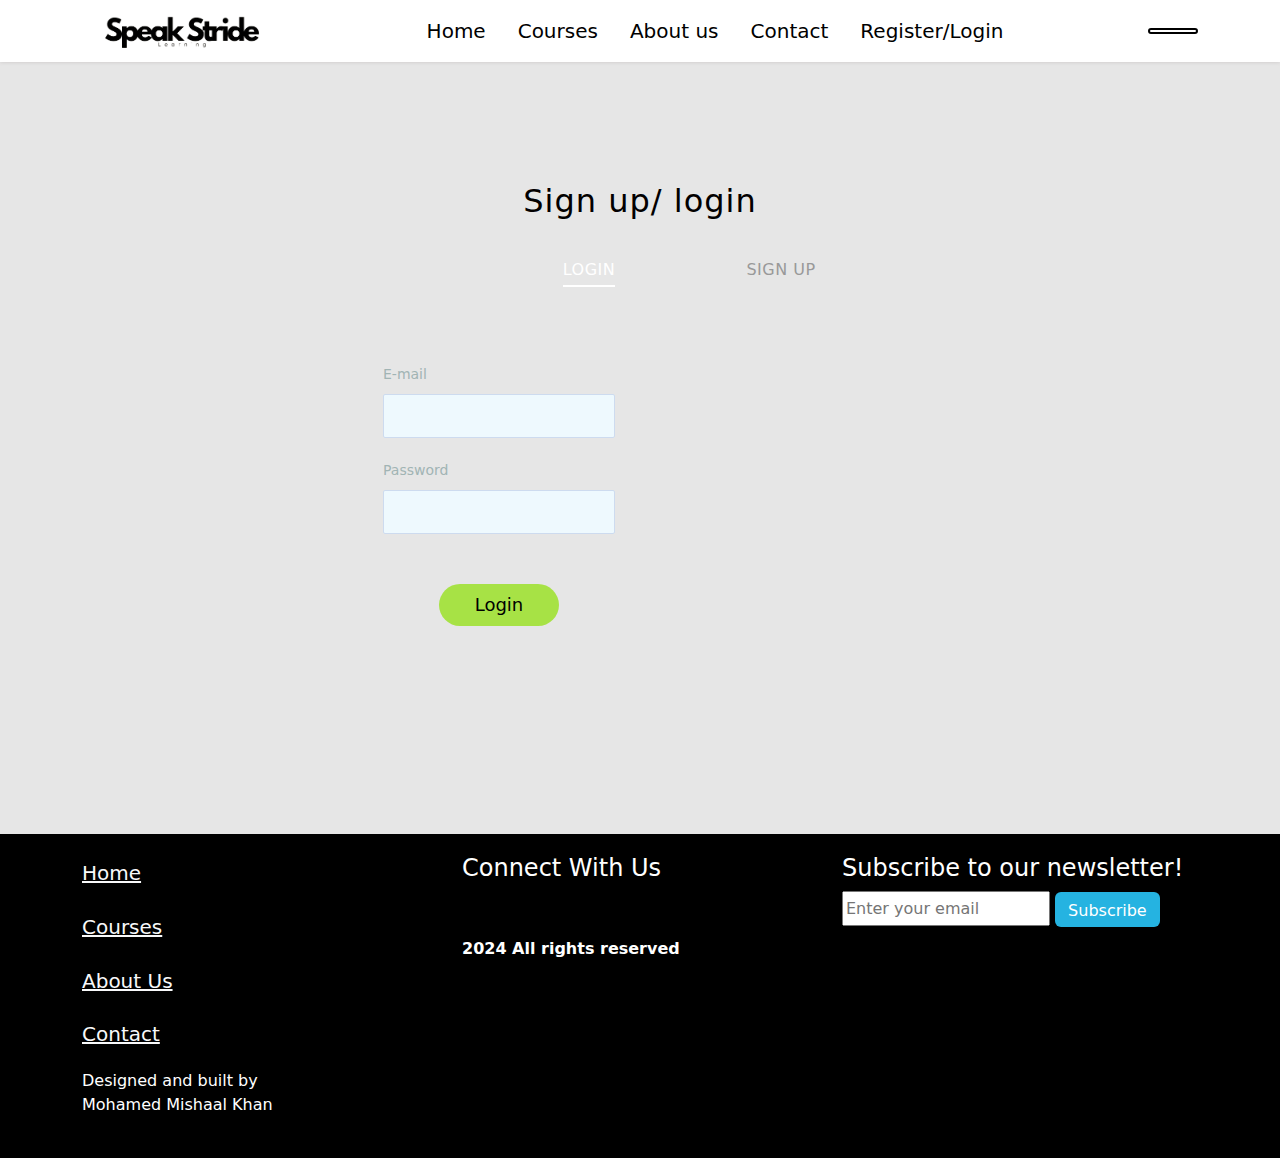
<file: register.html>
<!DOCTYPE html>
<html lang="en">
    <head>
        <meta charset="UTF-8" />
        <meta name="viewport" content="width=device-width, initial-scale=1.0" />
        <title>SpeakStride</title>
        <link rel="stylesheet" href="styles.css" />
        <link
            href="https://cdn.jsdelivr.net/npm/bootstrap@5.3.3/dist/css/bootstrap.min.css"
            rel="stylesheet"
            integrity="sha384-QWTKZyjpPEjISv5WaRU9OFeRpok6YctnYmDr5pNlyT2bRjXh0JMhjY6hW+ALEwIH"
            crossorigin="anonymous"
        />
        <link
            rel="stylesheet"
            href="https://cdnjs.cloudflare.com/ajax/libs/font-awesome/6.5.2/css/all.min.css"
            integrity="sha512-SnH5WK+bZxgPHs44uWIX+LLJAJ9/2PkPKZ5QiAj6Ta86w+fsb2TkcmfRyVX3pBnMFcV7oQPJkl9QevSCWr3W6A=="
            crossorigin="anonymous"
            referrerpolicy="no-referrer"
        />
        <style>
            body {
                position: relative;
                margin: 0;
                background-color: #e6e6e6;
                height: 100vh;
            }
        </style>
    </head>
    <script src="script.js" defer></script>

    <body>
        <nav class="navbar navbar-expand-lg navbar-light" style="background-color: white; box-shadow: 0px 0px 4px 0px #c9c5c5">
            <div class="container">
                <a class="navbar-brand fs-4" style="color: black; font-weight: bold" href="index.html">
                    <img src="Logo/Speak_1-removebg-preview.png" alt="logo" style="width: 200px" />
                </a>

                <button
                    class="navbar-toggler shadow-none border-1"
                    type="button"
                    style="border: 2px solid #c9c9c9; background-color: white; color: black"
                    data-bs-toggle="offcanvas"
                    data-bs-target="#offcanvasDarkNavbar"
                    aria-controls="offcanvasDarkNavbar"
                    aria-label="Toggle navigation"
                >
                    <i class="fa-solid fa-bars"></i>
                </button>

                <!--sidebar-->
                <div
                    class="sidebar offcanvas offcanvas-start text-bg-light"
                    tabindex="-1"
                    id="offcanvasDarkNavbar"
                    aria-labelledby="offcanvasDarkNavbarLabel"
                >
                    <!--sidebar header--->
                    <div class="offcanvas-header text-white border-bottom">
                        <h5 class="offcanvas-title" id="offcanvasDarkNavbarLabel" style="color: black">SpeakStride</h5>
                        <button type="button" class="btn-close btn-close-black shadow-none" data-bs-dismiss="offcanvas" aria-label="Close"></button>
                    </div>
                    <div class="offcanvas-body d-flex flex-column flex-lg-row p-4 p-lg-0">
                        <ul class="navbar-nav justify-content-center align-items-center fs-5 flex-grow-1 pe-3">
                            <li class="nav-item mx-2">
                                <a class="nav-link active" aria-current="page" style="color: black" href="index.html">Home</a>
                            </li>

                            <li class="nav-item mx-2">
                                <a class="nav-link" style="color: black" href="courses.html">Courses</a>
                            </li>
                            <li class="nav-item mx-2">
                                <a class="nav-link" style="color: black" href="about-us.html">About us</a>
                            </li>

                            <li class="nav-item mx-2">
                                <a class="nav-link" style="color: black" href="contact.html">Contact</a>
                            </li>
                            <li class="nav-item mx-2">
                                <a class="nav-link" style="color: black" href="register.html">Register/Login</a>
                            </li>
                        </ul>
                        <!--Login/Sign up-->
                        <div class="d-flex flex-column flex-lg-row justify-content-center align-items-center gap-3">
                            <button
                                id="cartButton"
                                style="width: 50px; border: 2px solid black; border-radius: 10px; background-color: white; transition: all 0.5s"
                                class="loginButton"
                            >
                                <i class="fa-solid fa-cart-shopping"></i>
                            </button>
                        </div>
                    </div>
                </div>
            </div>
        </nav>
        <br /><br /><br /><br /><br />
        <section class="forms-section">
            <h1 class="section-title">Sign up/ login</h1>
            <div class="forms">
                <div class="form-wrapper is-active">
                    <button type="button" class="switcher switcher-login">
                        Login
                        <span class="underline"></span>
                    </button>
                    <form class="form form-login">
                        <fieldset>
                            <legend>Please, enter your email and password for login.</legend>
                            <div class="input-block">
                                <label for="login-email">E-mail</label>
                                <input id="login-email" type="email" required />
                            </div>
                            <div class="input-block">
                                <label for="login-password">Password</label>
                                <input id="login-password" type="password" required />
                            </div>
                        </fieldset>
                        <button type="submit" class="btn-login" id="loginButton">Login</button>
                    </form>
                </div>
                <div class="form-wrapper">
                    <button type="button" class="switcher switcher-signup">
                        Sign Up
                        <span class="underline"></span>
                    </button>
                    <form class="form form-signup">
                        <fieldset>
                            <legend>Please, enter your email, password and password confirmation for sign up.</legend>
                            <div class="input-block">
                                <label for="signup-email">E-mail</label>
                                <input id="signup-email" type="email" required />
                            </div>
                            <div class="input-block">
                                <label for="signup-password">Password</label>
                                <input id="signup-password" type="password" required />
                            </div>
                            <div class="input-block">
                                <label for="signup-password-confirm">Confirm password</label>
                                <input id="signup-password-confirm" type="password" required />
                            </div>
                        </fieldset>
                        <button type="submit" class="btn-signup" id="signUpButton">Continue</button>
                    </form>
                </div>
            </div>
        </section>

        <br /><br /><br />
        <section class="footer" id="6">
            <div class="container">
                <div class="row footer-cont">
                    <div class="col-12 col-md">
                        <h3><a href="index.html" style="font-size: 20px" class="foot" id="7">Home</a></h3>
                        <h3><a href="courses.html" style="font-size: 20px" class="foot" id="7">Courses</a></h3>
                        <h3><a href="about-us.html" style="font-size: 20px" class="foot" id="7">About Us</a></h3>
                        <h3><a href="contact.html" style="font-size: 20px" class="foot" id="7">Contact</a></h3>
                        <p>
                            Designed and built by<br />
                            Mohamed Mishaal Khan
                        </p>
                    </div>

                    <div class="col-12 col-md">
                        <h4>Connect With Us</h4>
                        <ul class="socil list-unstyled">
                            <li><a href="https://www.facebook.com" class="fab fa-facebook" aria-hidden="true" title="Facebook" alt="Facebook"></a></li>
                            <li><a href="https://www.X.com" class="fab fa-twitter" aria-hidden="true" title="twitter" alt="twitter"></a></li>
                            <li>
                                <a href="https://www.instagram.com" class="fab fa-instagram" aria-hidden="true" title="instagram" alt="instagram"></a>
                            </li>
                            <li>
                                <a href="https://www.gmail.com" class="fas fa-envelope" aria-hidden="true" title="Gmail" alt="Gmail"></a>
                            </li>

                            <h4 style="text-align: justify; font-weight: bold; font-size: 1em">2024 All rights reserved</h4>
                        </ul>
                    </div>
                    <div class="col-12 col-md" style="position: relative">
                        <h4>Subscribe to our newsletter!</h4>
                        <form action="#" class="subscribe">
                            <label for="subscribe-email" class="visually-hidden">Email Address</label>
                            <input type="email" placeholder="Enter your email" id="subscribe-email" required style="height: 35px" />
                            <button class="btn" style="background-color: #25b3e1; height: 35px; color: white" id="subscribe-button">Subscribe</button>
                        </form>
                    </div>
                </div>
                <div class="row text-center"></div>
            </div>
        </section>
        <div class="modal fade" id="cartModal" tabindex="-1" aria-labelledby="cartModalLabel" aria-hidden="true">
            <div class="modal-dialog">
                <div class="modal-content">
                    <div class="modal-header">
                        <h5 class="modal-title" id="cartModalLabel">Your Cart</h5>
                        <button type="button" class="btn-close" data-bs-dismiss="modal" aria-label="Close"></button>
                    </div>
                    <div class="modal-body">
                        <ul id="cartItems" class="list-group">
                            <!-- Cart items will be dynamically added here -->
                        </ul>
                        <div class="mt-3">
                            <h5>Total: $<span id="cartTotal">0</span></h5>
                        </div>
                    </div>
                    <div class="modal-footer">
                        <button type="button" class="btn btn-secondary" data-bs-dismiss="modal">Close</button>
                        <button type="button" class="btn btn-primary" id="checkoutButton">Checkout</button>
                    </div>
                </div>
            </div>
        </div>
        <script>
            function validateForm() {
                const name = document.getElementById("inlineFormInput")
                const email = document.getElementById("email")
                const phone = document.getElementById("website")
                const comment = document.getElementById("comment")

                const nameRegex = /^[A-Za-z\s]+$/
                const phoneRegex = /^\d{10}$/

                if (!nameRegex.test(name.value)) {
                    alert("Name should only contain letters.")
                    name.focus()
                    return false
                }

                if (!email.checkValidity()) {
                    alert("Please enter a valid email.")
                    email.focus()
                    return false
                }

                if (!phoneRegex.test(phone.value)) {
                    alert("Phone number should be 10 digits.")
                    phone.focus()
                    return false
                }

                if (comment.value.trim() === "") {
                    alert("Comment cannot be empty.")
                    comment.focus()
                    return false
                }

                alert("Request sent")
                return true
            }
            const signUpButton = document.getElementById("signUpButton")
            signUpButton.addEventListener("click", (e) => {
                e.preventDefault()

                    const email = document.getElementById("signup-email").value
                const password = document.getElementById("signup-password").value
                const confirmPassword = document.getElementById("signup-password-confirm").value

                if (email === "" || !email.includes("@") || !email.includes(".")) {
                    alert("Please enter a valid email.")
                    email.focus()
                    return false
                }

                if (password === "" || password.length < 8) {
                    alert("Password should be at least 8 characters.")
                    password.focus()
                    return false
                }

                if (password !== confirmPassword) {
                    alert("Passwords do not match.")
                    confirmPassword.focus()
                    return false
                }

                alert("Signed up successfully")
                window.location.href = "index.html"

                // window.location.href = "signup.html";
            })
            const loginButton = document.getElementById("loginButton")
            loginButton.addEventListener("click", (e) => {
                e.preventDefault()

                const email = document.getElementById("login-email").value

                if (email === "" || !email.includes("@") || !email.includes(".")) {
                    alert("Please enter a valid email.")
                    email.focus()
                    return false
                }

                const password = document.getElementById("login-password").value
                alert("Logged in successfully")

                window.location.href = "index.html"

                // if (email === "admin" && password === "admin") {
                //
                // } else {
                //     alert("Invalid credentials");
                // }
            })
        </script>
        <script src="https://cdn.jsdelivr.net/npm/bootstrap@5.3.3/dist/js/bootstrap.bundle.min.js" crossorigin="anonymous"></script>
    </body>
</html>
</file>
<file: styles.css>
@import url('https://fonts.googleapis.com/css2?family=Reddit+Mono:wght@200..900&display=swap');

        body {
            font-family: "Reddit Mono";
            background-color: #e6e6e6;
        }

        @media (max-width: 991px) {
            sidebar {
                background-color: rgba (255, 255, 255, alpha);
                background-filter: blur(10px);
            }
        }

        @media (max-width: 576px) {}

        @media (max-width: 768px) {}

        @media (max-width: 992px) {
            .img1 {
                display: none;
            }

            .herosection {
                width: 95%;

            }
        }

        @media (min-width: 1200px) {
            .herosection {
                width: 40%;
            }
        }

        @media (min-width: 1400px) {}

        a {
            text-decoration: none;

        }



        .loginButton:hover {
            background-color: #f1f1f1 !important;



        }


        .footer {
            background-color: black;
            color: white;
            padding-top: 20px;
        }

        .footer h3 {
            margin-bottom: 20px;
        }

        .footer p {
            width: 90%;
            margin-bottom: 20px;
        }

        .footer .footer-cont {
            border-bottom: 1px solid black;
            padding-bottom: 20px;
        }

        .footer ul {
            line-height: 2;
        }



        .footer .socil li {
            line-height: 2;
            display: inline;
            margin-left: 10px;
            font-size: 24px;
        }

        .fa-facebook {
            color: Blue;
        }

        .fa-twitter {
            color: #007bff;
        }

        .fa-instagram {
            color: #cf1de4;
        }

        .fa-envelope {
            color: #d43626;
        }


        input[type="checkbox"] {
            position: relative;
            width: 80px;
            height: 40px;
            appearance: none;
            background: #fff;
            outline: none;
            border-radius: 40px;
            box-shadow: inset 0 0 5px rgba(0, 0, 0, .2);
        }

        input:checked[type="checkbox"] {
            background: #000000;

        }

        input[type="checkbox"]:before {
            content: '';
            position: absolute;
            width: 40px;
            height: 40px;
            border-radius: 40px;
            left: 0;
            top: 0;
            background: #ed9009;
            transform: scale(1.1);
            box-shadow: 0 2px 5px rgba(0, 0, 0, .2);
            transition: .5s;
        }

        input:checked[type="checkbox"]:before {
            left: 40px;
        }

        .footer h5 {
            margin: 50px auto;
        }

        .foot {

            color: #f8f9fa;
        }


        @media (max-width: 576px) {
            .footer {
                height: 431px !important;
            }

            .footer h3 {
                font-size: 24px;
            }

            .footer h4 {
                margin-top: 20px;
                font-size: 18px;
            }

            .footer h5 {
                font-size: 18px;
            }

            .footer p {
                font-size: 16px;
                width: 100%;

            }

            .footer .socil li {
                font-size: 20px;
            }

        }
        box-sizing: border-box;


        body {
        margin: 0;
        font-family: Roboto, -apple-system, 'Helvetica Neue', 'Segoe UI', Arial, sans-serif;
        background: #000000;
        }

        .forms-section {
        display: flex;
        flex-direction: column;
        justify-content: center;
        align-items: center;
        }

        .section-title {
        font-size: 32px;
        letter-spacing: 1px;
        color: #020000;
        }

        .forms {
        display: flex;
        align-items: flex-start;
        margin-top: 30px;
        }

        .form-wrapper {
        animation: hideLayer .3s ease-out forwards;
        }

        .form-wrapper.is-active {
        animation: showLayer .3s ease-in forwards;
        }

        @keyframes showLayer {
        50% {
            z-index: 1;
        }
        100% {
            z-index: 1;
        }
        }

        @keyframes hideLayer {
        0% {
            z-index: 1;
        }
        49.999% {
            z-index: 1;
        }
        }

        .switcher {
        position: relative;
        cursor: pointer;
        display: block;
        margin-right: auto;
        margin-left: auto;
        padding: 0;
        text-transform: uppercase;
        font-family: inherit;
        font-size: 16px;
        letter-spacing: .5px;
        color: #999;
        background-color: transparent;
        border: none;
        outline: none;
        transform: translateX(0);
        transition: all .3s ease-out;
        }

        .form-wrapper.is-active .switcher-login {
        color: #fff;
        transform: translateX(90px);
        }

        .form-wrapper.is-active .switcher-signup {
        color: #000000;
        transform: translateX(-90px);
        }

        .underline {
        position: absolute;
        bottom: -5px;
        left: 0;
        overflow: hidden;
        pointer-events: none;
        width: 100%;
        height: 2px;
        }

        .underline::before {
        content: '';
        position: absolute;
        top: 0;
        left: inherit;
        display: block;
        width: inherit;
        height: inherit;
        background-color: currentColor;
        transition: transform .2s ease-out;
        }

        .switcher-login .underline::before {
        transform: translateX(101%);
        }

        .switcher-signup .underline::before {
        transform: translateX(-101%);
        }

        .form-wrapper.is-active .underline::before {
        transform: translateX(0);
        }

        .form {
        overflow: hidden;
        min-width: 260px;
        margin-top: 50px;
        padding: 30px 25px;
        border-radius: 5px;
        transform-origin: top;
        }

        .form-login {
        animation: hideLogin .3s ease-out forwards;
        }

        .form-wrapper.is-active .form-login {
        animation: showLogin .3s ease-in forwards;
        }

        @keyframes showLogin {
        0% {
            background: #d7e7f1;
            transform: translate(40%, 10px);
        }
        50% {
            transform: translate(0, 0);
        }
        100% {
            background-color: #fff;
            transform: translate(35%, -20px);
        }
        }

        @keyframes hideLogin {
        0% {
            background-color: #fff;
            transform: translate(35%, -20px);
        }
        50% {
            transform: translate(0, 0);
        }
        100% {
            background: #d7e7f1;
            transform: translate(40%, 10px);
        }
        }

        .form-signup {
        animation: hideSignup .3s ease-out forwards;
        }

        .form-wrapper.is-active .form-signup {
        animation: showSignup .3s ease-in forwards;
        }

        @keyframes showSignup {
        0% {
            background: #d7e7f1;
            transform: translate(-40%, 10px) scaleY(.8);
        }
        50% {
            transform: translate(0, 0) scaleY(.8);
        }
        100% {
            background-color: #fff;
            transform: translate(-35%, -20px) scaleY(1);
        }
        }

        @keyframes hideSignup {
        0% {
            background-color: #fff;
            transform: translate(-35%, -20px) scaleY(1);
        }
        50% {
            transform: translate(0, 0) scaleY(.8);
        }
        100% {
            background: #d7e7f1;
            transform: translate(-40%, 10px) scaleY(.8);
        }
        }

        .form fieldset {
        position: relative;
        opacity: 0;
        margin: 0;
        padding: 0;
        border: 0;
        transition: all .3s ease-out;
        }

        .form-login fieldset {
        transform: translateX(-50%);
        }

        .form-signup fieldset {
        transform: translateX(50%);
        }

        .form-wrapper.is-active fieldset {
        opacity: 1;
        transform: translateX(0);
        transition: opacity .4s ease-in, transform .35s ease-in;
        }

        .form legend {
        position: absolute;
        overflow: hidden;
        width: 1px;
        height: 1px;
        clip: rect(0 0 0 0);
        }

        .input-block {
        margin-bottom: 20px;
        }

        .input-block label {
        font-size: 14px;
        color: #a1b4b4;
        }

        .input-block input {
        display: block;
        width: 100%;
        margin-top: 8px;
        padding-right: 15px;
        padding-left: 15px;
        font-size: 16px;
        line-height: 40px;
        color: #3b4465;
        background: #eef9fe;
        border: 1px solid #cddbef;
        border-radius: 2px;
        }

        .form [type='submit'] {
        opacity: 0;
        display: block;
        min-width: 120px;
        margin: 30px auto 10px;
        font-size: 18px;
        line-height: 40px;
        border-radius: 25px;
        border: none;
        transition: all .3s ease-out;
        }

        .form-wrapper.is-active .form [type='submit'] {
        opacity: 1;
        transform: translateX(0);
        transition: all .4s ease-in;
        }

        .btn-login {
        color: #000000;
        background: #a7e245;
        transform: translateX(-30%);
        }

        .btn-signup {
        color: #a7e245;
        background: #fbfdff;
        box-shadow: inset 0 0 0 2px #a7e245;
        transform: translateX(30%);
        }


        /*  new things */
</file>
